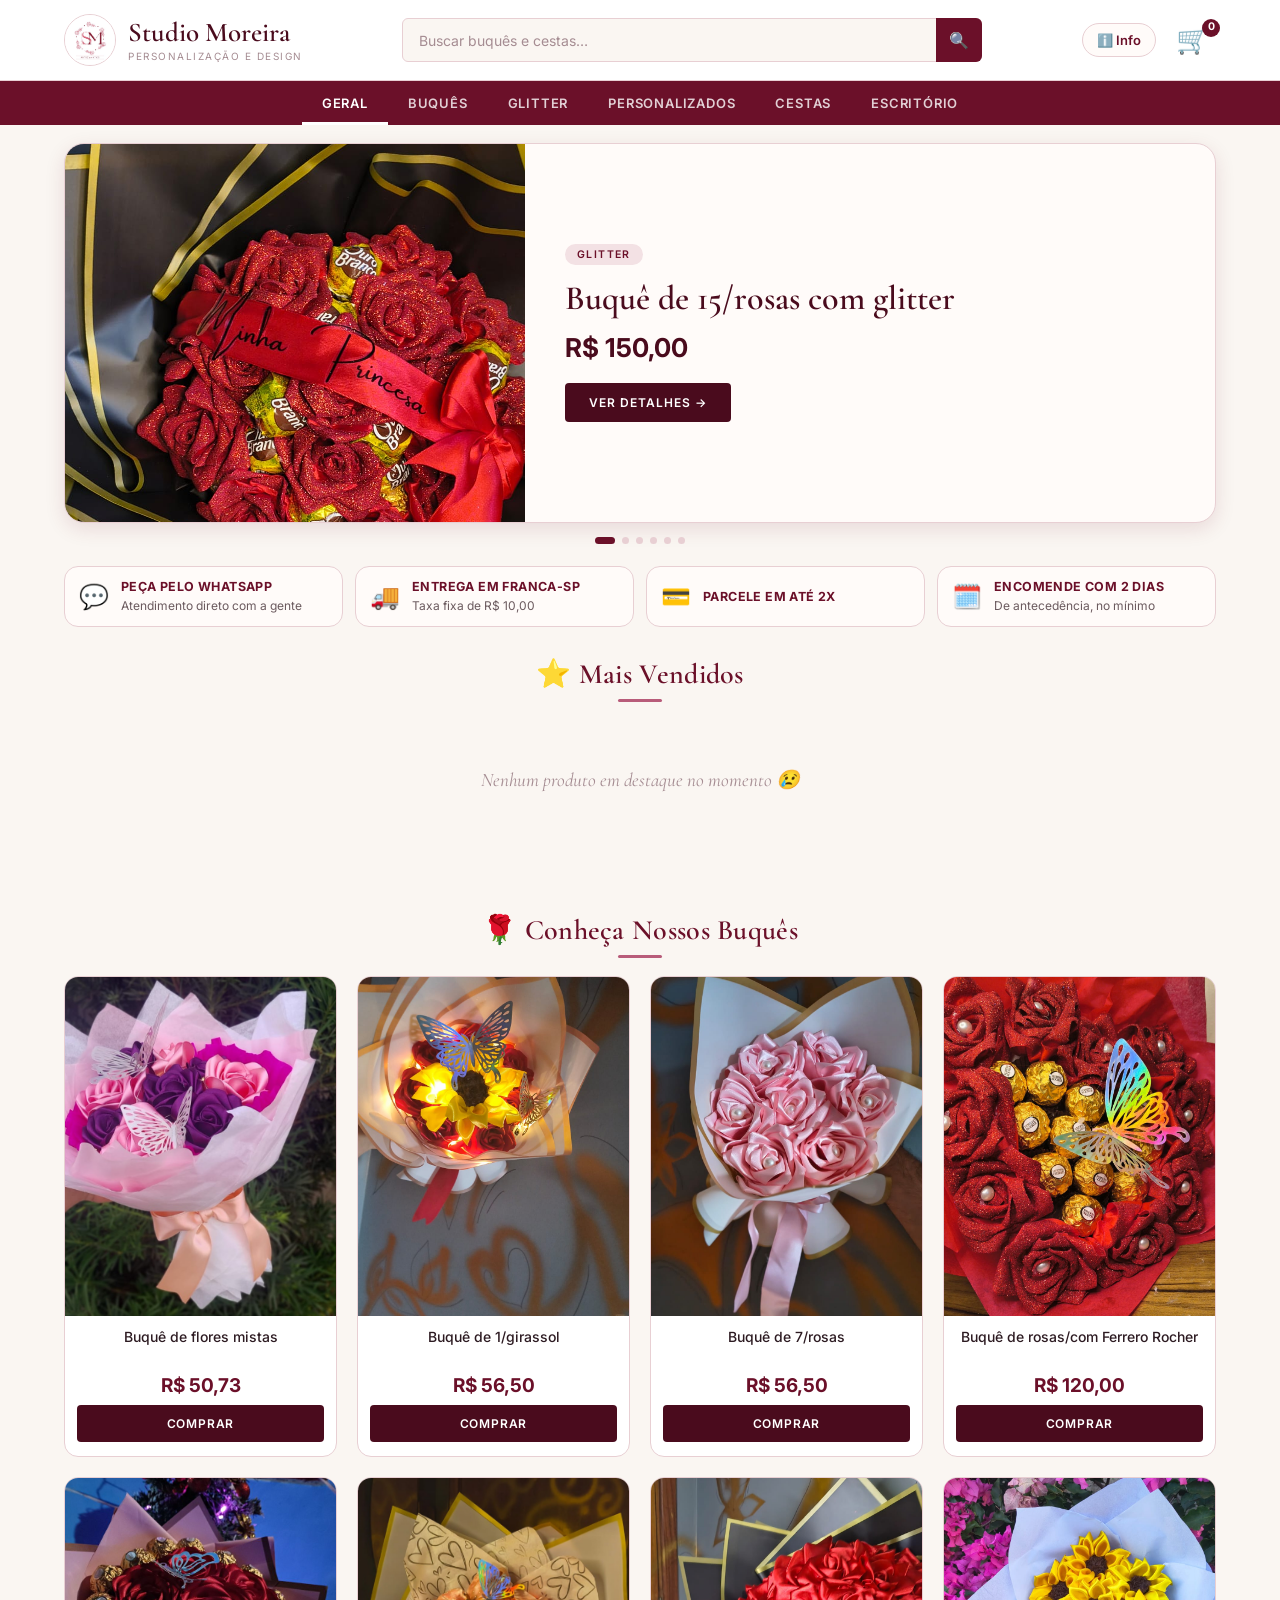
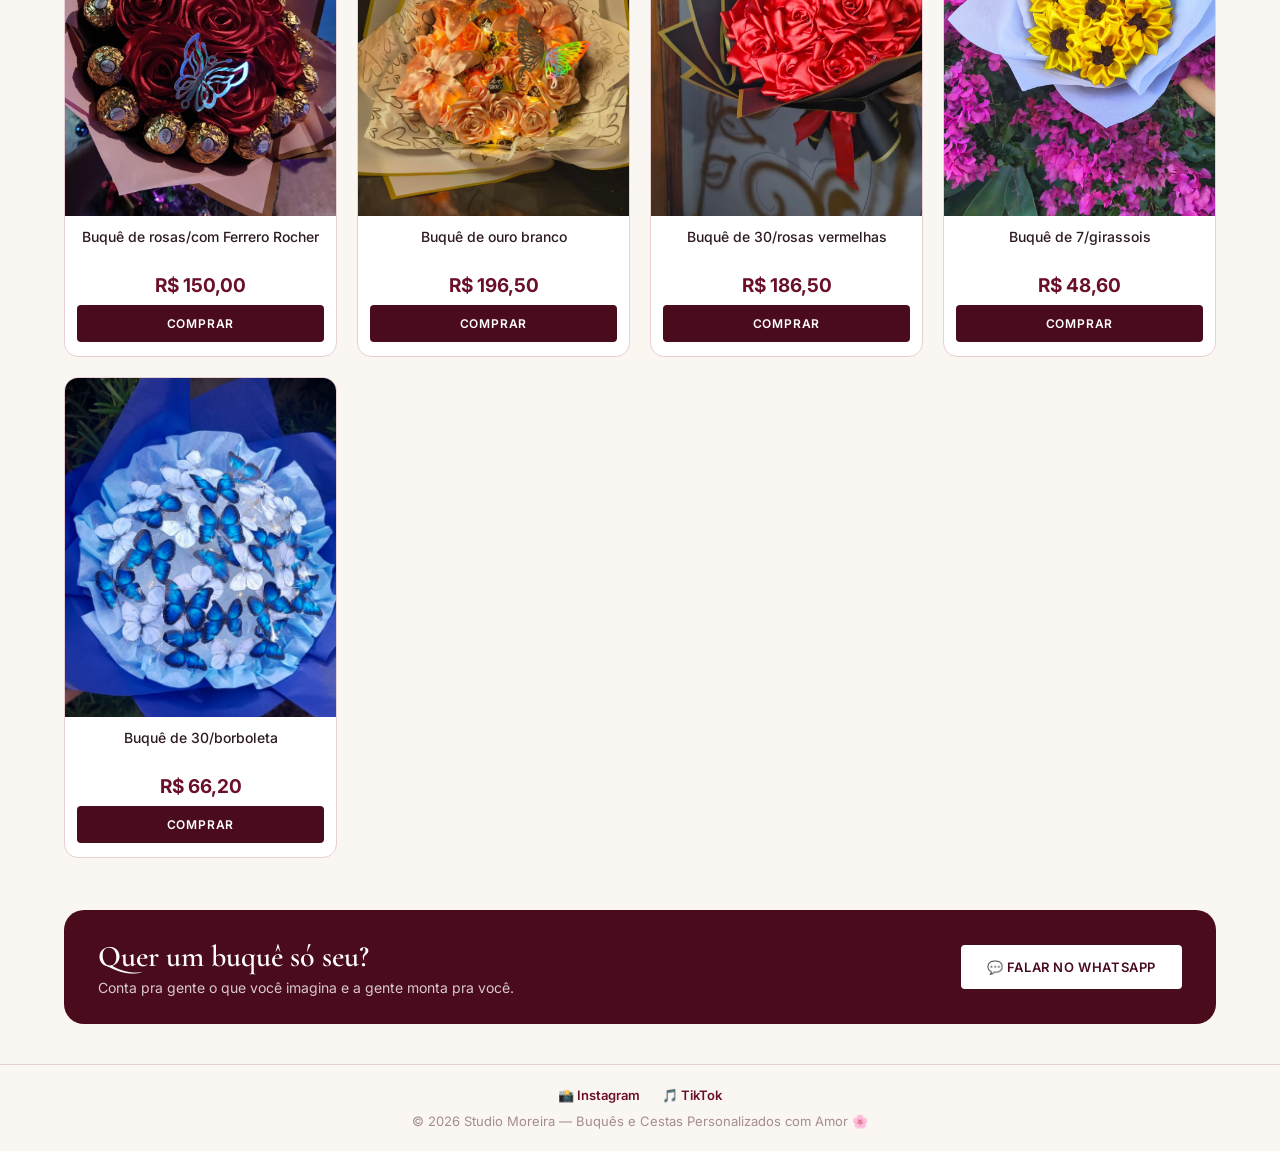
<file: index.html>
<!DOCTYPE html>
<html lang="pt-BR">
<head>
    <meta charset="UTF-8">
    <meta name="viewport" content="width=device-width, initial-scale=1.0">

    <title>Studio Moreira — Buquês e Cestas Personalizados em Franca SP</title>
    <meta name="description" content="Studio Moreira em Franca SP: buquês de rosas, glitter, Ferrero Rocher e cestas personalizadas. Encomende pelo WhatsApp e receba com amor!">
    <meta name="keywords" content="buquê Franca, buquê Franca SP, buquê de rosas Franca, cestas personalizadas Franca, floricultura Franca SP, presente Franca, buquê glitter Franca, Studio Moreira Franca">
    <meta name="author" content="Studio Moreira">
    <meta name="robots" content="index, follow">
    <meta name="geo.region" content="BR-SP">
    <meta name="geo.placename" content="Franca, São Paulo, Brasil">

    <meta property="og:type" content="website">
    <meta property="og:title" content="Studio Moreira — Buquês e Cestas em Franca SP">
    <meta property="og:description" content="Buquês de rosas, glitter, Ferrero Rocher e cestas personalizadas em Franca SP. Encomende pelo WhatsApp!">
    <meta property="og:url" content="https://studio-moreira.vercel.app">
    <meta property="og:image" content="https://studio-moreira.vercel.app/img/logo studio moreira.jpeg">
    <meta property="og:locale" content="pt_BR">

    <link rel="canonical" href="https://studio-moreira.vercel.app">
    <link rel="icon" href="data:image/svg+xml,<svg xmlns=%22http://www.w3.org/2000/svg%22 viewBox=%220 0 100 100%22><text y=%22.9em%22 font-size=%2290%22>%F0%9F%8C%B8</text></svg>">
    <meta name="theme-color" content="#6b1029">

    <script type="application/ld+json">
    {
      "@context": "https://schema.org",
      "@type": "LocalBusiness",
      "name": "Studio Moreira",
      "description": "Buquês e cestas personalizados em Franca SP",
      "url": "https://studio-moreira.vercel.app",
      "telephone": "+55-16-99263-1717",
      "image": "https://studio-moreira.vercel.app/img/logo studio moreira.jpeg",
      "address": {
        "@type": "PostalAddress",
        "addressLocality": "Franca",
        "addressRegion": "SP",
        "addressCountry": "BR"
      },
      "areaServed": { "@type": "City", "name": "Franca" },
      "openingHours": "Mo-Su 08:00-20:00",
      "sameAs": [
        "https://www.instagram.com/studio.moreira_oficial",
        "https://www.tiktok.com/@studio.moreira_oficial"
      ]
    }
    </script>
    <link rel="preconnect" href="https://fonts.googleapis.com">
    <link rel="preconnect" href="https://fonts.gstatic.com" crossorigin>
    <link href="https://fonts.googleapis.com/css2?family=Cormorant+Garamond:ital,wght@0,500;0,600;1,500&family=Inter:wght@400;500;600&display=swap" rel="stylesheet">
    <link rel="stylesheet" href="index.css">
    <link rel="preconnect" href="https://padjfxslzjhgtqujdkbx.supabase.co" crossorigin>
</head>
<body>

  <!-- Painel de Informações — janela modal com fundo escurecido. -->
  <div id="info-painel" onclick="fecharInfo()">
    <div class="janela-conteudo" onclick="event.stopPropagation()">
      <span class="janela-fechar" onclick="fecharInfo()">✕</span>
      <h3>Informações</h3>
      <p>Algumas informações importantes antes de fazer seu pedido:</p>
      <ul class="info-lista">
        <li>🗓️ Pedidos devem ser feitos com no mínimo <strong>2 dias de antecedência</strong>.</li>
        <li>💳 Parcelamos em até <strong>2x na maquininha</strong>, com acréscimo de <strong>10%</strong> sobre o valor total.</li>
        <li>📦 Entregas fora de Franca-SP têm acréscimo equivalente à <strong>taxa dos Correios</strong>.</li>
        <li>🚚 Entregas dentro de Franca-SP têm taxa fixa de <strong>+ R$ 10,00</strong>.</li>
      </ul>
      <button onclick="fecharInfo()">Entendi</button>
    </div>
  </div>

  <header class="topo">
    <div class="topo-linha">
      <a class="topo-marca" href="index.html" aria-label="Studio Moreira — início">
        <img src="./img/logo studio moreira.jpeg" alt="" width="52" height="52">
        <span class="topo-marca-texto">
          <h1 class="brand-title">Studio Moreira</h1>
          <span class="brand-subtitle">Personalização e Design</span>
        </span>
      </a>

      <div class="busca-input-wrap">
        <input type="text"
               id="searchInput"
               class="busca-input"
               placeholder="Buscar buquês e cestas…"
               aria-label="Buscar produtos"
               autocomplete="off" />
        <button id="clear-search" class="clear-search oculto" type="button" aria-label="Limpar busca">✕</button>
        <span class="busca-icone" aria-hidden="true">🔍</span>
      </div>

      <div class="topo-acoes">
        <button type="button" id="info-icone" onclick="abrirInfo()">ℹ️ <span>Info</span></button>
        <button type="button" id="carrinho-icone" onclick="ativarAba('carrinho')" aria-label="Abrir carrinho">
          🛒<span id="carrinho-count" class="carrinho-badge">0</span>
        </button>
      </div>
    </div>
  </header>

  <!-- CATEGORIAS — barra colorida logo abaixo do topo. Só o painel da aba ativa fica visível. -->
  <nav class="abas-categorias" role="tablist" aria-label="Categorias de produtos">
    <button class="aba ativa" data-aba="geral" role="tab" aria-selected="true">Geral</button>
    <button class="aba" data-aba="buques" role="tab" aria-selected="false">Buquês</button>
    <button class="aba" data-aba="glitter" role="tab" aria-selected="false">Glitter</button>
    <button class="aba" data-aba="personalizados" role="tab" aria-selected="false">Personalizados</button>
    <button class="aba" data-aba="cestas" role="tab" aria-selected="false">Cestas</button>
    <button class="aba" data-aba="escritorio" role="tab" aria-selected="false">Escritório</button>
  </nav>

  <div id="erro-carregamento" class="erro-carregamento oculto" role="alert">
    ⚠️ Não conseguimos carregar os produtos agora. Tente novamente em alguns instantes.
  </div>

  <!-- GERAL — mostra primeiro os mais vendidos, depois os buquês (em
       ordem aleatória, já que ainda são poucos, dá pra mostrar todos).
       Ao pesquisar, troca pra mostrar resultados de TODAS as categorias. -->
  <section class="tab-painel" data-categoria="geral">
    <div id="geral-padrao">
      <section class="vitrine-giratoria" id="vitrine-giratoria">
        <div class="vitrine-slide" id="vitrine-slide"></div>
        <div class="vitrine-dots" id="vitrine-dots"></div>
      </section>

      <section class="beneficios" aria-label="Como funciona">
        <div class="beneficio"><span class="beneficio-icone">💬</span><div><strong>Peça pelo WhatsApp</strong><span>Atendimento direto com a gente</span></div></div>
        <div class="beneficio"><span class="beneficio-icone">🚚</span><div><strong>Entrega em Franca-SP</strong><span>Taxa fixa de R$ 10,00</span></div></div>
        <div class="beneficio"><span class="beneficio-icone">💳</span><div><strong>Parcele em até 2x</strong></div></div>
        <div class="beneficio"><span class="beneficio-icone">🗓️</span><div><strong>Encomende com 2 dias</strong><span>De antecedência, no mínimo</span></div></div>
      </section>

      <h2 class="galeria-title">⭐ Mais Vendidos</h2>
      <div class="grid-produtos" id="galeria-mais-vendidos">
        <div id="noResultsMaisVendidos" class="no-results">Nenhum produto em destaque no momento 😢</div>
      </div>

      <h2 class="galeria-title">🌹 Conheça Nossos Buquês</h2>
      <div class="grid-produtos" id="galeria-geral-buques">
        <div id="noResultsGeralBuques" class="no-results">Nenhum buquê encontrado 😢</div>
      </div>
    </div>

    <div id="geral-busca" class="oculto">
      <h2 class="galeria-title">🔎 Resultados da busca</h2>
      <div class="grid-produtos" id="galeria-geral-todos">
        <div id="noResultsGeralTodos" class="no-results">Nenhum produto encontrado 😢</div>
      </div>
    </div>
  </section>

  <!-- BUQUÊS -->
  <section class="tab-painel oculto" data-categoria="buques">
    <h2 class="galeria-title">🌹 Nossos Buquês</h2>
    <div class="grid-produtos" id="galeria">
      <div id="noResults" class="no-results">Nenhum buquê encontrado 😢</div>
    </div>
  </section>

  <!-- BUQUÊS COM GLITTER -->
  <section class="tab-painel oculto" data-categoria="glitter">
    <h2 class="galeria-title">✨ Buquês com Glitter</h2>
    <div class="grid-produtos" id="galeria-glitter">
      <div id="noResultsGlitter" class="no-results">Nenhum buquê encontrado 😢</div>
    </div>
  </section>

  <!-- BUQUÊS PERSONALIZADOS -->
  <section class="tab-painel oculto" data-categoria="personalizados">
    <h2 class="galeria-title">🎨 Buquês Personalizados</h2>
    <div class="grid-produtos" id="galeria-personalizados">
      <div id="noResultsPersonalizados" class="no-results">Nenhum buquê encontrado 😢</div>
    </div>
  </section>

  <!-- CESTAS -->
  <section class="tab-painel oculto" data-categoria="cestas">
    <h2 class="galeria-title">🎁 Cestas Personalizadas</h2>
    <div class="grid-produtos" id="galeria-cestas">
      <div id="noResultsCestas" class="no-results">Nenhuma cesta encontrada 😢</div>
    </div>
  </section>

  <!-- ESCRITÓRIO -->
  <section class="tab-painel oculto" data-categoria="escritorio">
    <h2 class="galeria-title">🏢 Escritório</h2>
    <div class="grid-produtos" id="galeria-escritorio">
      <div id="noResultsEscritorio" class="no-results">Nenhum produto encontrado 😢</div>
    </div>
  </section>

  <!-- CARRINHO — agora é uma aba própria em vez de janela modal -->
  <section class="tab-painel oculto" data-categoria="carrinho">
    <h2 class="galeria-title">🛒 Seu pedido</h2>
    <div class="carrinho-conteudo">
      <div class="carrinho-caixa">
        <ul id="carrinho-lista"></ul>
        <p id="carrinho-total"></p>
        <div class="carrinho-acoes">
          <button class="btn-principal" onclick="finalizarPedido()">💬 Finalizar pelo WhatsApp</button>
          <button class="btn-secundario-carrinho" onclick="ativarAba('geral')">Continuar comprando</button>
        </div>
      </div>
    </div>
  </section>

  <section class="cta-personalizado">
    <div>
      <h2>Quer um buquê só seu?</h2>
      <p>Conta pra gente o que você imagina e a gente monta pra você.</p>
    </div>
    <a class="cta-botao" href="https://wa.me/5516992631717?text=Ol%C3%A1!%20Gostaria%20de%20fazer%20um%20buqu%C3%AA%20personalizado.">💬 Falar no WhatsApp</a>
  </section>

  <footer>
    <div class="rodape-links">
      <a href="https://www.instagram.com/studio.moreira_oficial?utm_source=qr&igsh=MXFiajhuZTcxM2hzbg==">📸 Instagram</a>
      <a href="https://www.tiktok.com/@studio.moreira_oficial?_r=1&_t=ZS-95fzfuDxhi6">🎵 TikTok</a>
    </div>
    © 2026 Studio Moreira — Buquês e Cestas Personalizados com Amor 🌸
  </footer>

  <script src="scripts.js" defer></script>

</body>

</html>
</file>
<file: index.css>
/* ══════════════════════════════════════════════════════════════
   STUDIO MOREIRA — Design tokens
   ══════════════════════════════════════════════════════════════ */

:root {
  --color-wine:        #6B1029;
  --color-wine-dark:    #4A0B1D;
  --color-wine-hover:   #86173A;
  --color-rose:         #B85C7A;
  --color-rose-dark:    #A14A68;
  --color-rose-soft:    #E8CFD3;
  --color-rose-soft-2:  #F3E1E4;
  --color-bg:           #FAF6F2;
  --color-surface:      #FFFBF9;
  --color-ink:          #2D1B22;
  --color-ink-muted:    #6B5A5E;
  --color-ink-faint:    #A58C92;
  --color-success:      #2F6B41;

  --font-display: 'Cormorant Garamond', Georgia, serif;
  --font-body: 'Inter', Arial, Helvetica, sans-serif;

  --shadow-sm: 0 2px 8px rgba(107, 16, 41, .08);
  --shadow-md: 0 6px 20px rgba(107, 16, 41, .12);
  --shadow-lg: 0 14px 40px rgba(107, 16, 41, .18);
  --radius-sm: 8px;
  --radius-md: 14px;
  --radius-lg: 20px;
}

* { box-sizing: border-box; }

body {
  background-color: var(--color-bg);
  font-family: var(--font-body);
  color: var(--color-ink);
  min-height: 100vh;
  margin: 0;
  padding: 0;
}

/* ══════════════════════════════════════════════════════════════
   TOPO — logo + busca + info/carrinho sempre à vista (fica grudado no
   alto da tela ao rolar). No celular a busca desce pra segunda linha.
   ══════════════════════════════════════════════════════════════ */
.topo {
  position: sticky;
  top: 0;
  z-index: 50;
  background: #fff;
  border-bottom: 1px solid var(--color-rose-soft);
}
.topo-linha {
  max-width: 1200px;
  margin: 0 auto;
  padding: 14px 24px;
  display: grid;
  grid-template-columns: auto minmax(0, 1fr) auto;
  align-items: center;
  gap: 28px;
}
.topo-marca {
  display: flex;
  align-items: center;
  gap: 12px;
  text-decoration: none;
  color: inherit;
}
.topo-marca img {
  width: 52px;
  height: 52px;
  border-radius: 50%;
  object-fit: cover;
  border: 1px solid var(--color-rose-soft);
  flex-shrink: 0;
}
.topo-marca-texto { display: flex; flex-direction: column; gap: 2px; }
.brand-title {
  margin: 0;
  font-family: var(--font-display);
  font-size: 27px;
  font-weight: 600;
  line-height: 1.1;
  color: var(--color-wine-dark);
}
.brand-subtitle {
  font-size: 10px;
  text-transform: uppercase;
  letter-spacing: 1.5px;
  color: var(--color-ink-faint);
}

.busca-input-wrap {
  position: relative;
  width: 100%;
  max-width: 580px;
  justify-self: center;
}
.busca-input {
  width: 100%;
  height: 44px;
  padding: 0 88px 0 16px;
  border: 1px solid var(--color-rose-soft);
  border-radius: 6px;
  background: var(--color-bg);
  color: var(--color-ink);
  font-family: var(--font-body);
  font-size: 14px;
  outline: none;
  transition: border-color .2s ease, background .2s ease;
}
.busca-input:focus { border-color: var(--color-wine); background: #fff; }
.busca-input::placeholder { color: var(--color-ink-faint); }
.busca-icone {
  position: absolute;
  top: 0;
  right: 0;
  width: 46px;
  height: 44px;
  display: flex;
  align-items: center;
  justify-content: center;
  border-radius: 0 6px 6px 0;
  background: var(--color-wine);
  font-size: 16px;
  pointer-events: none;
}
.clear-search {
  position: absolute;
  right: 54px;
  top: 50%;
  transform: translateY(-50%);
  width: 24px;
  height: 24px;
  padding: 0;
  border: none;
  border-radius: 50%;
  background: var(--color-rose-soft);
  color: var(--color-wine);
  font-size: 11px;
  cursor: pointer;
  display: flex;
  align-items: center;
  justify-content: center;
}
.clear-search:hover { background: var(--color-rose-soft-2); }

.topo-acoes { display: flex; align-items: center; gap: 14px; }
#info-icone {
  padding: 8px 14px;
  border: 1px solid var(--color-rose-soft);
  border-radius: 999px;
  background: var(--color-surface);
  color: var(--color-wine);
  font-family: var(--font-body);
  font-size: 13px;
  font-weight: 600;
  cursor: pointer;
  transition: background .2s ease;
}
#info-icone:hover { background: var(--color-rose-soft-2); }
#carrinho-icone {
  position: relative;
  padding: 4px 6px;
  border: none;
  background: none;
  font-size: 27px;
  line-height: 1;
  cursor: pointer;
}
.carrinho-badge {
  position: absolute;
  top: -4px;
  right: -4px;
  min-width: 18px;
  height: 18px;
  padding: 0 5px;
  border-radius: 999px;
  background: var(--color-wine);
  color: #fff;
  font-family: var(--font-body);
  font-size: 10.5px;
  font-weight: 700;
  display: flex;
  align-items: center;
  justify-content: center;
}

/* ══════════════════════════════════════════════════════════════
   CATEGORIAS — barra colorida de ponta a ponta (rola de lado no
   celular). Só o painel da aba ativa fica visível por vez.
   ══════════════════════════════════════════════════════════════ */
.abas-categorias {
  display: flex;
  justify-content: center;
  overflow-x: auto;
  padding: 0 12px;
  background: var(--color-wine);
  scrollbar-width: none;
  -webkit-overflow-scrolling: touch;
}
.abas-categorias::-webkit-scrollbar { display: none; }
.aba {
  flex-shrink: 0;
  padding: 14px 20px 11px;
  border: none;
  border-bottom: 3px solid transparent;
  background: none;
  color: rgba(255, 255, 255, .8);
  font-family: var(--font-body);
  font-size: 13px;
  font-weight: 600;
  letter-spacing: .8px;
  text-transform: uppercase;
  white-space: nowrap;
  cursor: pointer;
  transition: color .2s ease, border-color .2s ease;
}
.aba:hover { color: #fff; }
.aba.ativa { color: #fff; border-bottom-color: #fff; }

/* ══════════════════════════════════════════════════════════════
   BENEFÍCIOS — faixa logo abaixo da vitrine (só na aba Geral)
   ══════════════════════════════════════════════════════════════ */
.beneficios {
  max-width: 1200px;
  margin: 22px auto 4px;
  padding: 0 24px;
  display: grid;
  grid-template-columns: repeat(4, minmax(0, 1fr));
  gap: 12px;
}
.beneficio {
  display: flex;
  align-items: center;
  gap: 12px;
  padding: 12px 14px;
  background: var(--color-surface);
  border: 1px solid var(--color-rose-soft);
  border-radius: var(--radius-md);
}
.beneficio-icone { font-size: 24px; line-height: 1; flex-shrink: 0; }
.beneficio strong {
  display: block;
  font-size: 12.5px;
  text-transform: uppercase;
  letter-spacing: .4px;
  color: var(--color-wine);
}
.beneficio span:not(.beneficio-icone) {
  font-size: 12px;
  color: var(--color-ink-muted);
}

/* ── Banner de erro global — diferente do "não encontrado" de cada
   categoria: aparece só quando o carregamento falha de verdade
   (Supabase E o backup local também falharam). ── */
.erro-carregamento {
  max-width: 700px;
  margin: 16px auto 0;
  padding: 14px 20px;
  border-radius: var(--radius-md);
  background: #fdecea;
  border: 1px solid #f3c2bd;
  color: #8a2f24;
  font-family: var(--font-body);
  font-size: 13.5px;
  text-align: center;
}


.oculto { display: none !important; }

/* ══════════════════════════════════════════════════════════════
   VITRINE GIRATÓRIA — cartão que troca de produto sozinho: foto de um
   lado, detalhes do outro, espelhando o lado a cada troca (a classe
   .invertida faz isso — ver renderizarSlideVitrine em scripts.js).
   ══════════════════════════════════════════════════════════════ */
.vitrine-giratoria {
  max-width: 1200px;
  margin: 18px auto 0;
  padding: 0 24px;
}
.vitrine-slide {
  display: flex;
  height: 380px;
  border-radius: var(--radius-lg);
  overflow: hidden;
  background: var(--color-surface);
  border: 1px solid var(--color-rose-soft);
  box-shadow: var(--shadow-md);
  cursor: pointer;
  transition: opacity .4s ease, box-shadow .25s ease;
}
.vitrine-slide:hover { box-shadow: var(--shadow-lg); }
.vitrine-slide.invertida { flex-direction: row-reverse; }
.vitrine-slide.trocando { opacity: 0; }

.vitrine-foto {
  flex: 0 0 40%;
  overflow: hidden;
  background: var(--color-rose-soft-2);
}
/* "center 30%" mostra mais a parte de cima da foto — nos buquês é
   onde as flores ficam, então corta menos o que importa. */
.vitrine-foto img {
  width: 100%;
  height: 100%;
  object-fit: cover;
  object-position: center 30%;
  display: block;
  transition: transform .6s ease;
}
.vitrine-slide:hover .vitrine-foto img { transform: scale(1.04); }

.vitrine-info {
  flex: 1;
  min-width: 0;
  display: flex;
  flex-direction: column;
  justify-content: center;
  align-items: flex-start;
  gap: 14px;
  padding: 36px 40px;
}
.vitrine-categoria {
  padding: 4px 12px;
  border-radius: 999px;
  background: var(--color-rose-soft-2);
  color: var(--color-wine);
  font-size: 10.5px;
  font-weight: 600;
  text-transform: uppercase;
  letter-spacing: 1.4px;
}
.vitrine-slide-nome {
  font-family: var(--font-display);
  font-weight: 600;
  font-size: 34px;
  line-height: 1.15;
  color: var(--color-wine-dark);
}
.vitrine-slide-preco {
  font-family: var(--font-body);
  font-weight: 700;
  font-size: 26px;
  color: var(--color-wine-dark);
}
.vitrine-slide-cta {
  margin-top: 6px;
  padding: 12px 24px;
  border-radius: 4px;
  background: var(--color-wine-dark);
  color: #fff;
  font-size: 12px;
  font-weight: 600;
  text-transform: uppercase;
  letter-spacing: 1px;
  transition: background .2s ease;
}
.vitrine-slide:hover .vitrine-slide-cta { background: var(--color-wine-hover); }

.vitrine-dots {
  display: flex;
  justify-content: center;
  gap: 7px;
  margin-top: 14px;
}
.vitrine-dots span {
  width: 7px;
  height: 7px;
  border-radius: 50%;
  background: var(--color-rose-soft);
  transition: background .2s, width .2s;
}
.vitrine-dots span.ativo {
  width: 20px;
  border-radius: 999px;
  background: var(--color-wine);
}

#info-painel {
  display: none;
  position: fixed;
  inset: 0;
  background: rgba(45, 27, 34, .55);
  backdrop-filter: blur(2px);
  z-index: 2200;
  align-items: center;
  justify-content: center;
  padding: 24px;
  box-sizing: border-box;
}

.janela-conteudo {
  position: relative;
  background: var(--color-surface);
  border-radius: var(--radius-lg);
  padding: 30px 26px 26px;
  width: 100%;
  max-width: 340px;
  max-height: 82vh;
  overflow-y: auto;
  box-shadow: var(--shadow-lg);
  animation: janela-entrada .2s ease;
}
@keyframes janela-entrada {
  from { opacity: 0; transform: translateY(10px) scale(.98); }
  to   { opacity: 1; transform: translateY(0) scale(1); }
}

.janela-fechar {
  position: absolute;
  top: 14px;
  right: 14px;
  width: 28px;
  height: 28px;
  display: flex;
  align-items: center;
  justify-content: center;
  border-radius: 50%;
  background: var(--color-rose-soft-2);
  color: var(--color-wine);
  cursor: pointer;
  font-size: 13px;
  line-height: 1;
  transition: background .2s;
}
.janela-fechar:hover { background: var(--color-rose-soft); }

.janela-conteudo h3 {
  font-family: var(--font-display);
  color: var(--color-wine);
  font-size: 20px;
  font-weight: 600;
  margin: 0 0 14px;
}

.janela-conteudo p {
  font-family: var(--font-body);
  font-size: 13.5px;
  color: var(--color-ink-muted);
  line-height: 1.7;
  margin: 0 0 14px;
}

.info-lista {
  list-style: none;
  padding: 0;
  margin: 0 0 16px;
  display: flex;
  flex-direction: column;
  gap: 12px;
  text-align: left;
}
.info-lista li {
  font-family: var(--font-body);
  font-size: 13px;
  color: var(--color-ink-muted);
  line-height: 1.6;
}
.info-lista strong { color: var(--color-wine); }

.janela-conteudo button {
  width: 100%;
  padding: 11px;
  margin-top: 8px;
  border-radius: 20px;
  border: none;
  cursor: pointer;
  font-family: var(--font-body);
  font-weight: 600;
  font-size: 13.5px;
  transition: opacity .2s, background .2s;
}
/* Botão de ação principal (Entendi / Finalizar) */
.janela-conteudo button:first-of-type {
  background: var(--color-wine);
  color: white;
}
.janela-conteudo button:first-of-type:hover { background: var(--color-wine-hover); }
/* Botão secundário (Fechar) */
.janela-conteudo button:last-of-type:not(:first-of-type) {
  background: var(--color-rose-soft);
  color: var(--color-wine);
}
.janela-conteudo button:last-of-type:not(:first-of-type):hover { background: var(--color-rose-soft-2); }

#carrinho-lista {
  list-style: none;
  padding: 0;
  margin-bottom: 12px;
  max-height: 50vh;
  overflow-y: auto;
}
#carrinho-lista li {
  font-family: var(--font-body);
  font-size: 13px;
  padding: 8px 0;
  border-bottom: 1px dashed var(--color-rose-soft);
  display: flex;
  justify-content: space-between;
  align-items: center;
  gap: 8px;
}
.carrinho-item-nome {
  flex: 1;
  min-width: 0;
}
.carrinho-item-qtd {
  display: flex;
  align-items: center;
  gap: 6px;
  flex-shrink: 0;
  font-variant-numeric: tabular-nums;
}
.carrinho-item-qtd button {
  width: 22px;
  height: 22px;
  padding: 0;
  border-radius: 50%;
  border: 1px solid var(--color-rose-soft);
  background: var(--color-surface);
  color: var(--color-wine);
  font-size: 13px;
  line-height: 1;
  cursor: pointer;
}
.carrinho-item-qtd button:hover { background: var(--color-rose-soft); }
.carrinho-item-remover {
  background: none;
  border: none;
  color: #b3261e;
  cursor: pointer;
  font-size: 15px;
  padding: 2px 4px;
  flex-shrink: 0;
}
.carrinho-item-remover:hover { opacity: .7; }
#carrinho-total {
  font-family: var(--font-display);
  font-size: 17px;
  font-weight: 600;
  color: var(--color-wine);
}

/* ── Carrinho como aba própria (em vez de janela modal) ── */
.carrinho-conteudo {
  max-width: 480px;
  margin: 0 auto;
  padding: 0 20px 60px;
}
.carrinho-caixa {
  background: var(--color-surface);
  border: 1px solid var(--color-rose-soft);
  border-radius: var(--radius-lg);
  padding: 26px;
  box-shadow: var(--shadow-sm);
}
.carrinho-vazio {
  display: flex;
  flex-direction: column;
  align-items: center;
  gap: 14px;
  text-align: center;
  color: var(--color-ink-faint);
  font-family: var(--font-body);
  font-size: 14px;
  padding: 20px 0 28px;
}
.carrinho-vazio p { margin: 0; }
.carrinho-vazio button {
  padding: 10px 22px;
  border-radius: 30px;
  border: none;
  background: var(--color-rose-soft);
  color: var(--color-wine);
  font-family: var(--font-body);
  font-weight: 600;
  font-size: 13px;
  cursor: pointer;
  transition: background .2s;
}
.carrinho-vazio button:hover { background: var(--color-rose-soft-2); }
.carrinho-acoes {
  display: flex;
  flex-direction: column;
  gap: 10px;
  margin-top: 16px;
}
.carrinho-acoes button {
  width: 100%;
  padding: 13px;
  border-radius: 30px;
  border: none;
  cursor: pointer;
  font-family: var(--font-body);
  font-weight: 600;
  font-size: 13.5px;
  transition: opacity .2s, background .2s;
}
.carrinho-acoes .btn-principal { background: var(--color-wine); color: white; }
.carrinho-acoes .btn-principal:hover { background: var(--color-wine-hover); }
.carrinho-acoes .btn-secundario-carrinho { background: var(--color-rose-soft); color: var(--color-wine); }
.carrinho-acoes .btn-secundario-carrinho:hover { background: var(--color-rose-soft-2); }

.btn-adicionar {
  margin-top: 10px;
  padding: 8px 16px;
  background: var(--color-wine);
  color: white;
  border: none;
  border-radius: 20px;
  cursor: pointer;
  font-family: var(--font-body);
  font-size: 12.5px;
  font-weight: 600;
  letter-spacing: .2px;
  transition: background .2s, transform .15s;
}
.btn-adicionar:hover { background: var(--color-wine-hover); }
.btn-adicionar:disabled {
  background: var(--color-success);
  opacity: 1;
  cursor: default;
}

footer {
  text-align: center;
  padding: 22px;
  font-family: var(--font-body);
  font-size: 13px;
  color: var(--color-ink-faint);
  border-top: 1px solid var(--color-rose-soft);
}

/* ── Título das seções ── */
.galeria-title {
  margin: 30px auto 18px;
  text-align: center;
  font-family: var(--font-display);
  font-size: 28px;
  font-weight: 600;
  color: var(--color-wine);
  letter-spacing: .3px;
}
.galeria-title::after {
  content: '';
  display: block;
  width: 44px;
  height: 3px;
  margin: 8px auto 0;
  border-radius: 2px;
  background: var(--color-rose);
}

/* ── Grade de produtos (todas as categorias) — 4 colunas no
   computador, 3 no tablet, 2 no celular. ── */
.grid-produtos {
  display: grid;
  grid-template-columns: repeat(4, minmax(0, 1fr));
  gap: 20px;
  padding: 0 24px 44px;
  max-width: 1200px;
  margin: 0 auto;
}
.card {
  display: flex;
  flex-direction: column;
  min-width: 0;
  overflow: hidden;
  background: #fff;
  border: 1px solid var(--color-rose-soft);
  border-radius: var(--radius-md);
  transition: box-shadow .2s ease, transform .2s ease;
}
.card:hover { box-shadow: var(--shadow-md); transform: translateY(-2px); }
.card.hidden { display: none !important; }

.card-foto {
  aspect-ratio: 4 / 5;
  background: var(--color-rose-soft-2);
  overflow: hidden;
}
.card-foto img {
  width: 100%;
  height: 100%;
  object-fit: cover;
  display: block;
}
.card-info {
  flex: 1;
  display: flex;
  flex-direction: column;
  align-items: center;
  gap: 8px;
  padding: 12px 12px 14px;
}
.card-nome {
  margin: 0;
  min-height: 2.7em;
  display: -webkit-box;
  -webkit-line-clamp: 2;
  -webkit-box-orient: vertical;
  overflow: hidden;
  font-family: var(--font-body);
  font-size: 14px;
  font-weight: 500;
  line-height: 1.35;
  text-align: center;
  color: var(--color-ink);
}
.card-preco {
  font-size: 19px;
  font-weight: 700;
  color: var(--color-wine);
}
.card .btn-adicionar {
  width: 100%;
  margin-top: auto;
  padding: 11px 8px;
  border-radius: 4px;
  background: var(--color-wine-dark);
  font-size: 12px;
  letter-spacing: .8px;
  text-transform: uppercase;
}
.card .btn-adicionar:hover { background: var(--color-wine-hover); }
.card .btn-adicionar:disabled { background: var(--color-success); }
.produto-clicavel { cursor: pointer; }

.no-results {
  display: none;
  grid-column: 1 / -1;
  padding: 48px;
  text-align: center;
  font-family: var(--font-display);
  font-style: italic;
  font-size: 19px;
  color: var(--color-ink-faint);
}
.no-results.visible { display: block; }

/* ── Chamada pro personalizado + rodapé ── */
.cta-personalizado {
  max-width: 1152px;
  margin: 8px auto 40px;
  padding: 28px 34px;
  display: flex;
  align-items: center;
  justify-content: space-between;
  gap: 24px;
  border-radius: var(--radius-lg);
  background: var(--color-wine-dark);
  color: #fff;
}
.cta-personalizado h2 {
  margin: 0 0 4px;
  font-family: var(--font-display);
  font-size: 30px;
  font-weight: 600;
}
.cta-personalizado p { margin: 0; font-size: 14px; color: rgba(255, 255, 255, .78); }
.cta-botao {
  flex-shrink: 0;
  padding: 14px 26px;
  border-radius: 4px;
  background: #fff;
  color: var(--color-wine-dark);
  font-size: 13px;
  font-weight: 600;
  letter-spacing: .6px;
  text-transform: uppercase;
  text-decoration: none;
  transition: background .2s ease;
}
.cta-botao:hover { background: var(--color-rose-soft-2); }
.rodape-links { display: flex; justify-content: center; gap: 22px; margin-bottom: 10px; }
.rodape-links a { color: var(--color-wine); text-decoration: none; font-weight: 600; }
.rodape-links a:hover { text-decoration: underline; }

/* ══════════════════════════════════════════════════════════════
   TABLET / CELULAR
   ══════════════════════════════════════════════════════════════ */
@media (max-width: 1000px) {
  .grid-produtos { grid-template-columns: repeat(3, minmax(0, 1fr)); }
  .beneficios { grid-template-columns: repeat(2, minmax(0, 1fr)); }
}

@media (max-width: 750px) {
  /* Topo: logo + info/carrinho na primeira linha, busca na segunda */
  .topo-linha {
    grid-template-columns: 1fr auto;
    grid-template-areas: "marca acoes" "busca busca";
    gap: 10px 12px;
    padding: 10px 14px 12px;
  }
  .topo-marca { grid-area: marca; gap: 10px; }
  .topo-marca img { width: 40px; height: 40px; }
  .brand-title { font-size: 21px; }
  .brand-subtitle { display: none; }
  .busca-input-wrap { grid-area: busca; max-width: none; }
  .topo-acoes { grid-area: acoes; gap: 8px; }
  #info-icone { padding: 7px 11px; font-size: 12px; }
  #carrinho-icone { font-size: 25px; }

  .abas-categorias { justify-content: flex-start; padding: 0 6px; }
  .aba { padding: 12px 14px 9px; font-size: 12px; }

  /* Vitrine compacta: foto de um lado, texto do outro, baixinha */
  .vitrine-giratoria { margin-top: 14px; padding: 0 14px; }
  .vitrine-slide,
  .vitrine-slide.invertida { height: 190px; flex-direction: row; }
  .vitrine-slide.invertida { flex-direction: row-reverse; }
  .vitrine-foto { flex: 0 0 44%; }
  .vitrine-info { gap: 6px; padding: 14px 16px; }
  .vitrine-categoria { padding: 3px 9px; font-size: 9.5px; }
  .vitrine-slide-nome {
    font-size: 19px;
    display: -webkit-box;
    -webkit-line-clamp: 2;
    -webkit-box-orient: vertical;
    overflow: hidden;
  }
  .vitrine-slide-preco { font-size: 18px; }
  .vitrine-slide-cta { margin-top: 2px; padding: 9px 14px; font-size: 11px; }
  .vitrine-dots { margin-top: 10px; }

  .beneficios { margin-top: 16px; padding: 0 14px; gap: 8px; }
  .beneficio { gap: 8px; padding: 10px; }
  .beneficio-icone { font-size: 20px; }
  .beneficio strong { font-size: 10.5px; }
  .beneficio span:not(.beneficio-icone) { font-size: 10.5px; line-height: 1.3; }

  .galeria-title { margin: 22px auto 14px; font-size: 23px; }
  .grid-produtos {
    grid-template-columns: repeat(2, minmax(0, 1fr));
    gap: 10px;
    padding: 0 12px 28px;
  }
  .card-info { gap: 6px; padding: 9px 9px 11px; }
  .card-nome { font-size: 12.5px; }
  .card-preco { font-size: 16px; }
  .card .btn-adicionar { padding: 10px 6px; font-size: 11px; }

  .cta-personalizado {
    flex-direction: column;
    margin: 4px 14px 28px;
    padding: 24px 20px;
    text-align: center;
  }
  .cta-personalizado h2 { font-size: 25px; }
  .cta-botao { width: 100%; text-align: center; }
}
</file>
